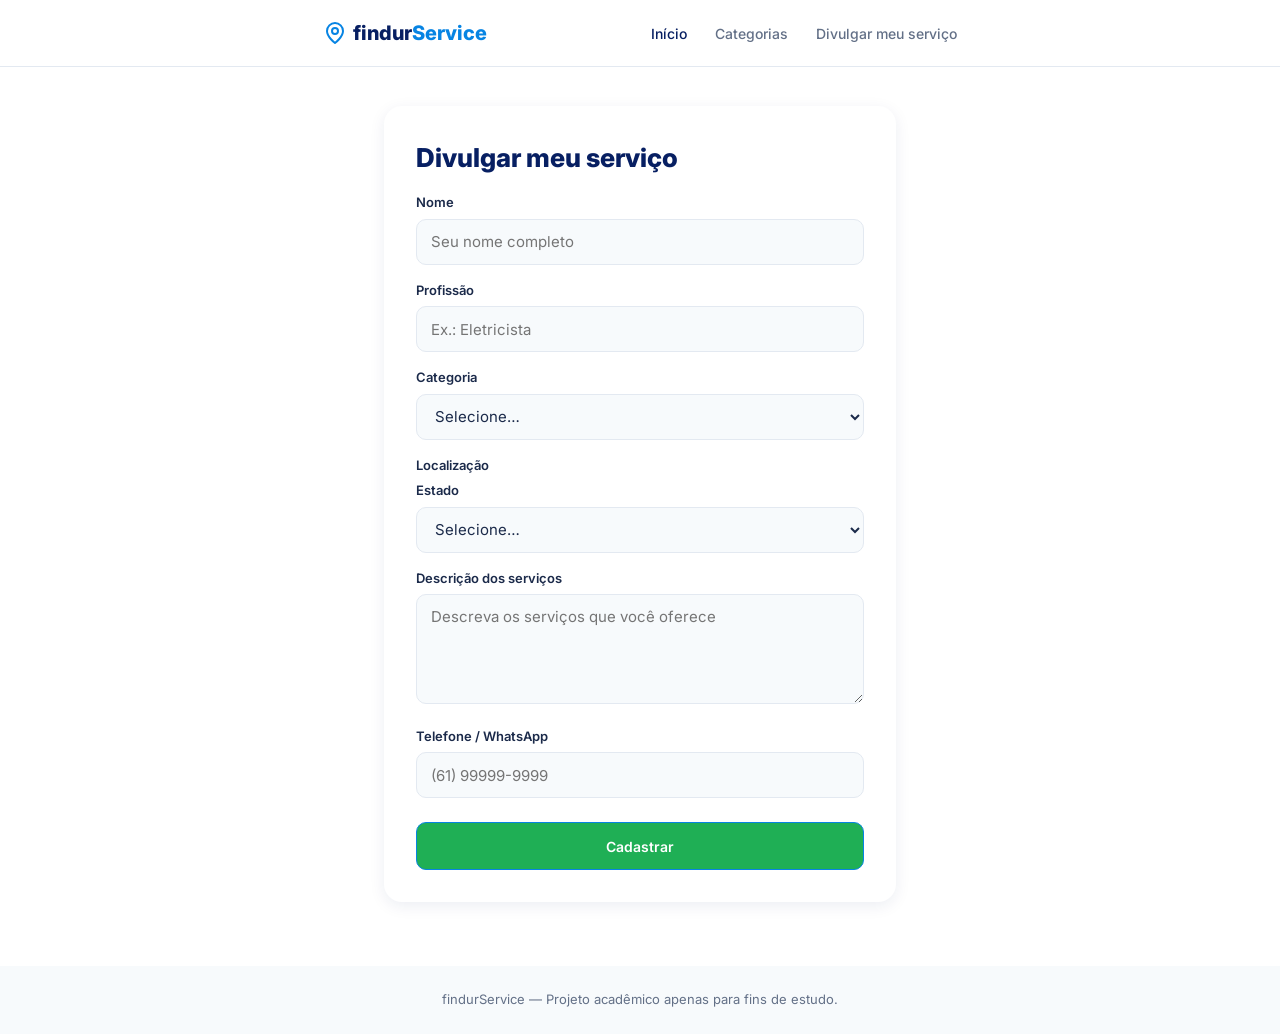
<file: cadastro.html>
<!doctype html>
<html lang="pt-BR">
  <head>
    <meta charset="UTF-8" />

    <meta name="viewport" content="width=device-width, initial-scale=1" />

    <title>Cadastro de profissional — findurService</title>

    <meta
      name="description"
      content="Cadastre-se como profissional autônomo e divulgue seus serviços."
    />

    <link rel="stylesheet" href="./style/style.css" />
  </head>

  <body>
    <header class="header">
      <div class="container">
        <a class="logo" href="index.html">
          <svg class="ic" viewBox="0 0 24 24" aria-hidden="true">
            <path d="M20 10c0 6-8 12-8 12s-8-6-8-12a8 8 0 0 1 16 0Z" />
            <circle cx="12" cy="10" r="3" />
          </svg>

          <b>findur<span>Service</span></b>
        </a>

        <nav class="menu">
          <a href="./index.html" class="ativo">Início</a>
          <a href="./categorias.html">Categorias</a>
          <a href="./cadastro.html">Divulgar meu serviço</a>
        </nav>
      </div>
    </header>

    <main class="container conteudo formulario">
      <form id="form-cadastro">
        <h1>Divulgar meu serviço</h1>

        <div>
          <label for="nome">Nome</label>

          <input
            id="nome"
            name="nome"
            type="text"
            placeholder="Seu nome completo"
            minlength="3"
            maxlength="20"
            required
          />
        </div>

        <div>
          <label for="profissao">Profissão</label>

          <input
            id="profissao"
            name="profissao"
            type="text"
            placeholder="Ex.: Eletricista"
            minlength="3"
            maxlength="20"
            required
          />
        </div>

        <div>
          <label for="categoria">Categoria</label>

          <select id="categoria" name="categoria" required>
            <option value="">Selecione…</option>

            <option value="Eletricista">Eletricista</option>
            <option value="Encanador">Encanador</option>
            <option value="Designer">Designer</option>
            <option value="Pintor">Pintor</option>
            <option value="Diarista">Diarista</option>
            <option value="Professor particular">Professor particular</option>
          </select>
        </div>

        <div>
          <label for="localizacao">Localização</label>

          <label for="estado">Estado</label>

          <select id="estado" name="estado" required>
            <option value="">Selecione…</option>
            <option value="AC">Acre</option>
            <option value="AL">Alagoas</option>
            <option value="AP">Amapá</option>
            <option value="AM">Amazonas</option>
            <option value="BA">Bahia</option>
            <option value="CE">Ceará</option>
            <option value="DF">Distrito Federal</option>
            <option value="ES">Espírito Santo</option>
            <option value="GO">Goiás</option>
            <option value="MA">Maranhão</option>
            <option value="MT">Mato Grosso</option>
            <option value="MS">Mato Grosso do Sul</option>
            <option value="MG">Minas Gerais</option>
            <option value="PA">Pará</option>
            <option value="PB">Paraíba</option>
            <option value="PR">Paraná</option>
            <option value="PE">Pernambuco</option>
            <option value="PI">Piauí</option>
            <option value="RJ">Rio de Janeiro</option>
            <option value="RN">Rio Grande do Norte</option>
            <option value="RS">Rio Grande do Sul</option>
            <option value="RO">Rondônia</option>
            <option value="RR">Roraima</option>
            <option value="SC">Santa Catarina</option>
            <option value="SP">São Paulo</option>
            <option value="SE">Sergipe</option>
            <option value="TO">Tocantins</option>
          </select>
        </div>

        <div>
          <label for="descricao">Descrição dos serviços</label>

          <textarea
            id="descricao"
            name="descricao"
            placeholder="Descreva os serviços que você oferece"
            minlength="10"
            maxlength="300"
            required
          ></textarea>
        </div>

        <div>
          <label for="whatsapp">Telefone / WhatsApp</label>

          <input
            id="whatsapp"
            name="whatsapp"
            type="tel"
            placeholder="(61) 99999-9999"
            required
          />
        </div>

        <button class="botao" type="submit">Cadastrar</button>
      </form>
    </main>

    <footer class="rodape">
      <p>findurService — Projeto acadêmico apenas para fins de estudo.</p>
    </footer>

    <script type="module" src="../js/script.js"></script>
    <script type="module" src="../js/cadastro.js"></script>
  </body>
</html>
</file>
<file: style/style.css>
@import url("https://fonts.googleapis.com/css2?family=Inter:wght@400;500;600;700;800&display=swap");

/* =============================================================
   2. Variáveis globais
   ============================================================= */

:root {
  /* Cores principais */
  --marinho: #071f62;
  --azul: #0784e3;
  --azul-hover: #066fc0;
  --azul-claro: #eaf6ff;
  --verde: #1faf55;

  /* Cores de fundo e texto */
  --fundo: #ffffff;
  --fundo-2: #f7fafc;
  --texto: #1b2a4a;
  --texto-suave: #637087;
  --borda: #e3e9f1;

  /* Cores de destaque */
  --estrela: #f5b301;

  /* Sombras */
  --sombra: 0 4px 16px rgba(0, 40, 100, 0.08);
  --sombra-p: 0 2px 8px rgba(0, 40, 100, 0.06);
  --sombra-hover: 0 8px 24px rgba(0, 40, 100, 0.12);
}

/* =============================================================
   3. Reset / base
   ============================================================= */

* {
  box-sizing: border-box;
  margin: 0;
  padding: 0;
}

html {
  overflow-x: hidden;
}

body {
  min-width: 0;
  overflow-x: hidden;

  font-family: "Inter", system-ui, sans-serif;
  background: var(--fundo);
  color: var(--texto);

  font-size: 15px;
  line-height: 1.5;
}

main,
section,
div {
  min-width: 0;
}

a {
  color: inherit;
  text-decoration: none;
}

img {
  display: block;
  max-width: 100%;
}

/* =============================================================
   4. Utilitários
   ============================================================= */
.container {
  width: 75%;
  max-width: 1700px;

  margin: 0 auto;
  padding-inline: 24px;
}

svg.ic {
  width: 18px;
  height: 18px;

  fill: none;
  stroke: currentColor;
  stroke-width: 2;
  stroke-linecap: round;
  stroke-linejoin: round;

  flex-shrink: 0;
}

/* =============================================================
   5. Navbar
   ============================================================= */

.header {
  background: var(--fundo);

  box-shadow: 0 1px 0 var(--borda);

  position: sticky;
  top: 0;

  z-index: 10;
}

.header .container {
  height: 66px;

  display: flex;
  align-items: center;
  justify-content: space-evenly;

  gap: 24px;
}

.logo {
  display: flex;
  align-items: center;

  gap: 6px;

  font-weight: 800;
  font-size: 20px;

  color: var(--marinho);
}

.logo span {
  color: var(--azul);
}

.logo b {
  font-weight: 800;
}

.logo svg.ic {
  width: 24px;
  height: 24px;

  color: var(--azul);
}

.menu {
  display: flex;

  gap: 28px;

  font-size: 14px;
  font-weight: 500;

  color: var(--texto-suave);
}

.menu a:hover,
.menu a.ativo {
  color: var(--marinho);
}

/* =============================================================
   6. Botões
   ============================================================= */

.botao {
  display: inline-flex;
  align-items: center;
  justify-content: center;

  gap: 6px;

  height: 40px;

  padding: 0 18px;

  border-radius: 10px;
  border: 1px solid var(--azul);

  background: var(--verde);
  color: #fff;

  font:
    600 14px "Inter",
    sans-serif;

  cursor: pointer;

  transition:
    background 0.15s,
    transform 0.1s,
    box-shadow 0.15s;
}

.botao:hover {
  background: var(--azul-hover);
  border-color: var(--azul-hover);
}

.botao:active {
  transform: translateY(1px);
}

.botao:disabled {
  opacity: 0.5;
  cursor: not-allowed;
}

.botao svg.ic {
  width: 16px;
  height: 16px;
}

.botao-sm {
  height: 36px;

  padding: 0 14px;

  font-size: 13px;

  border-radius: 999px;
}

.botao-secundario {
  background: #fff;

  color: var(--azul);
}

.botao-secundario:hover {
  background: var(--azul-claro);

  color: var(--azul);
}

.botao-lg {
  height: 48px;

  padding: 0 28px;
}

.botao-whatsapp {
  width: 100%;
  height: 48px;

  margin-top: 24px;

  background: var(--verde);
  border-color: var(--verde);
}

.botao-whatsapp:hover {
  background: #17964a;
  border-color: #17964a;
}

/* =============================================================
   7. Layout principal
   ============================================================= */

.pagina {
  display: flex;

  grid-template-columns: minmax(0, 3fr) minmax(340px, 0.9fr);

  gap: 28px;

  padding-top: 40px;
  padding-bottom: 64px;
}

/* =============================================================
   8. Hero
   ============================================================= */

.hero h1 {
  max-width: 820px;

  font-size: 48px;
  line-height: 1.12;
  font-weight: 800;

  color: var(--marinho);

  letter-spacing: -0.02em;
}

.hero h1 em {
  font-style: normal;

  color: var(--azul);
}

.hero p {
  margin-top: 12px;

  font-size: 16px;

  color: var(--texto-suave);
}

/* =============================================================
   9. Busca
   ============================================================= */

.busca {
  display: flex;

  gap: 10px;

  margin-top: 28px;
}

.campo {
  flex: 1;

  min-width: 0;

  position: relative;

  display: flex;
  align-items: center;
}

.campo svg.ic {
  position: absolute;

  left: 14px;

  color: var(--texto-suave);
}

.campo input,
.formulario input,
.formulario select,
.formulario textarea {
  width: 100%;
  height: 46px;

  padding: 0 14px 0 42px;

  border: 1px solid var(--borda);
  border-radius: 10px;

  background: var(--fundo-2);

  font:
    400 15px "Inter",
    sans-serif;

  color: var(--texto);

  transition:
    border-color 0.15s,
    box-shadow 0.15s,
    background 0.15s;
}

.campo input:focus,
.formulario input:focus,
.formulario select:focus,
.formulario textarea:focus {
  outline: none;

  border-color: #1689e8;

  background: #fff;

  box-shadow: 0 0 0 3px rgba(22, 137, 232, 0.15);
}

.busca .botao {
  height: 46px;

  padding: 0 28px;

  flex-shrink: 0;
}

/* =============================================================
   10. Seções genéricas
   ============================================================= */

.secao {
  margin-top: 40px;
}

.secao-topo {
  display: flex;
  justify-content: space-between;
  align-items: baseline;

  gap: 16px;

  margin-bottom: 16px;
}

.secao h2,
.titulo {
  font-size: 22px;
  font-weight: 700;

  color: var(--marinho);
}

.ver-todos {
  flex-shrink: 0;

  font-size: 14px;
  font-weight: 600;

  color: var(--azul);
}

.ver-todos:hover {
  color: var(--marinho);
}

/* =============================================================
   11. Categorias
   ============================================================= */

.categorias:hover .categoria {
  opacity: 0.5;
  transition: opacity 0.2s ease;
}
.categorias:hover .categoria:hover {
  opacity: 1;
}

.categorias {
  display: grid;

  grid-template-columns: repeat(6, minmax(0, 1fr));

  gap: 12px;
}

.categoria {
  min-width: 0;

  background: #fff;

  border: 1px solid transparent;
  border-radius: 14px;

  box-shadow: var(--sombra-p);

  padding: 18px 10px;

  display: flex;
  flex-direction: column;
  align-items: center;

  gap: 10px;

  text-align: center;

  font-size: 13px;
  font-weight: 500;

  color: var(--texto);

  transition:
    transform 0.15s,
    box-shadow 0.15s,
    border-color 0.15s;
}

.categoria:hover {
  transform: translateY(-3px);

  box-shadow: var(--sombra-hover);

  border-color: var(--azul-claro);
}

.categoria .icone {
  width: 46px;
  height: 46px;

  flex-shrink: 0;

  border-radius: 50%;

  display: grid;
  place-items: center;

  background: var(--azul-claro);

  color: var(--azul);
}

.categoria .icone svg.ic {
  width: 22px;
  height: 22px;
}

.icone.verde {
  background: #e8f8ef;

  color: #1fa35c;
}

.icone.rosa {
  background: #fdedf4;

  color: #e0487f;
}

.icone.amarelo {
  background: #fff6e0;

  color: #d99a00;
}

.icone.roxo {
  background: #f0edfd;

  color: #6b5bd6;
}

/* =============================================================
   12. Cards de profissionais
   ============================================================= */

.lista-profissionais {
  display: grid;
  grid-template-columns: repeat(4, minmax(0, 1fr));
  gap: 16px;
  align-items: start;
}

[data-component="card-profissional"] {
  width: 100%;
  align-self: start;
}

.card.opaco {
  opacity: 0.15;
  transition: opacity 0.2s ease;
}

.categoria.ativa {
  border-color: var(--azul);
  box-shadow: var(--sombra-hover);
}

.card {
  width: 100%;
  height: fit-content;

  background: #fff;
  border-radius: 16px;
  box-shadow: var(--sombra);
  padding: 12px;
}

.lista-profissionais .card:hover {
  transform: translateY(-3px);

  box-shadow: var(--sombra-hover);
}

.card .foto {
  position: relative;
}

.card .foto img {
  width: 100%;
  aspect-ratio: 16 / 9;
  object-fit: cover;
  border-radius: 12px;
}

.favorito {
  position: absolute;

  top: 10px;
  right: 10px;

  width: 34px;
  height: 34px;

  border-radius: 50%;

  background: #fff;

  display: grid;
  place-items: center;

  color: var(--texto-suave);

  box-shadow: var(--sombra-p);
}

.favorito:hover {
  color: #e0487f;
}

.favorito svg.ic {
  width: 16px;
  height: 16px;
}

.card .info {
  min-width: 0;

  padding: 12px 4px 4px;
}

.card h3 {
  font-size: 16px;
  font-weight: 700;

  color: var(--marinho);
}

.nota {
  display: flex;
  align-items: center;

  gap: 4px;

  margin-top: 2px;

  font-size: 13px;
  font-weight: 600;
}

.nota svg.ic {
  width: 14px;
  height: 14px;

  color: var(--estrela);
  fill: var(--estrela);
}

.nota small {
  font-size: 13px;
  font-weight: 400;

  color: var(--texto-suave);
}

.profissao {
  margin-top: 6px;

  font-size: 13px;

  color: var(--texto);
}

.localizacao {
  display: flex;
  align-items: center;

  gap: 4px;

  font-size: 13px;

  color: var(--texto-suave);
}

.localizacao svg.ic {
  width: 14px;
  height: 14px;
}

.acoes {
  display: flex;
  align-items: center;
  justify-content: center;

  margin-top: 10px;
}

.acoes .botao {
  width: 100%;
  min-width: 0;

  height: 38px;

  padding: 0 8px;

  font-size: 13px;
}

/* =============================================================
   14. Como funciona
   ============================================================= */

.passos {
  display: grid;

  grid-template-columns: repeat(4, minmax(0, 1fr));

  gap: 16px;
}

.passo {
  min-width: 0;

  background: var(--fundo-2);

  border-radius: 14px;

  padding: 20px;
}

.passo .icone {
  width: 40px;
  height: 40px;

  border-radius: 10px;

  display: grid;
  place-items: center;

  background: var(--azul-claro);

  color: var(--azul);

  margin-bottom: 12px;
}

.passo h3 {
  font-size: 15px;

  color: var(--marinho);
}

.passo p {
  margin-top: 4px;

  font-size: 13px;

  color: var(--texto-suave);
}

/* =============================================================
   15. Chamada para ação
   ============================================================= */

.chamada {
  margin-top: 40px;

  background: var(--azul-claro);

  border-radius: 18px;

  padding: 28px;

  display: flex;
  align-items: center;
  justify-content: space-between;

  gap: 20px;
}

.chamada > div {
  min-width: 0;
}

.chamada h2 {
  font-size: 20px;

  color: var(--marinho);
}

.chamada p {
  font-size: 14px;

  color: var(--texto-suave);
}

/* =============================================================
   16. Páginas internas
   ============================================================= */

.conteudo {
  padding-top: 40px;
  padding-bottom: 64px;
}

.conteudo .lista-profissionais {
  margin-top: 20px;
}

.subtitulo {
  margin-top: 4px;

  color: var(--texto-suave);
}

/* Perfil */

.perfil {
  width: 100%;
  max-width: 720px;
}

.perfil .card {
  padding: 32px;
}

.perfil-topo {
  display: flex;
  align-items: center;

  gap: 20px;

  margin-bottom: 8px;
}

.perfil-topo img {
  width: 112px;
  height: 112px;

  flex-shrink: 0;

  border-radius: 16px;

  object-fit: cover;
}

.perfil-topo h1 {
  font-size: 28px;
  font-weight: 800;

  color: var(--marinho);
}

.perfil h2 {
  margin: 24px 0 8px;

  font-size: 17px;

  color: var(--marinho);
}

.perfil p {
  color: var(--texto-suave);
}

.tags {
  display: flex;
  flex-wrap: wrap;

  gap: 8px;

  list-style: none;
}

.tags li {
  background: var(--azul-claro);

  color: var(--azul);

  padding: 6px 14px;

  border-radius: 999px;

  font-size: 13px;
  font-weight: 500;
}

/* Formulário */

.formulario {
  width: 100%;
  max-width: 560px;
}

.formulario form {
  width: 100%;

  background: #fff;

  border-radius: 18px;

  box-shadow: var(--sombra);

  padding: 32px;

  display: grid;

  gap: 16px;
}

.formulario h1 {
  font-size: 26px;
  font-weight: 800;

  color: var(--marinho);
}

.formulario label {
  display: block;

  margin-bottom: 6px;

  font-size: 13px;
  font-weight: 600;
}

.formulario input,
.formulario select {
  padding-left: 14px;
}

.formulario textarea {
  height: 110px;

  padding: 12px 14px;

  resize: vertical;
}

.formulario .botao {
  height: 48px;

  margin-top: 8px;
}

/* =============================================================
   17. Rodapé
   ============================================================= */

.rodape {
  background: var(--fundo-2);

  color: var(--texto-suave);

  font-size: 13px;

  text-align: center;

  padding: 24px;
}

/* =============================================================
   18. Responsivo — Tablet
   ============================================================= */

@media (max-width: 1024px) {
  .container {
    padding-inline: 24px;
  }

  .pagina {
    grid-template-columns: 1fr;

    gap: 32px;
  }

  .mapa {
    position: relative;

    top: 0;

    height: 420px;
  }

  .categorias {
    grid-template-columns: repeat(3, minmax(0, 1fr));
  }

  .lista-profissionais {
    grid-template-columns: repeat(2, minmax(0, 1fr));
  }

  .passos {
    grid-template-columns: repeat(2, minmax(0, 1fr));
  }

  .menu {
    display: none;
  }
}

/* =============================================================
   19. Responsivo — Celular
   ============================================================= */

@media (max-width: 640px) {
  .container {
    padding-inline: 16px;
  }

  .header .container {
    height: 60px;
  }

  .logo {
    font-size: 18px;
  }

  .logo svg.ic {
    width: 22px;
    height: 22px;
  }

  .pagina {
    gap: 24px;

    padding-top: 28px;
    padding-bottom: 40px;
  }

  .hero h1 {
    font-size: 30px;
    line-height: 1.2;
  }

  .hero p {
    font-size: 14px;
  }

  .busca {
    flex-direction: column;
  }

  .campo {
    width: 100%;
  }

  .busca .botao {
    width: 100%;
  }

  .secao {
    margin-top: 32px;
  }

  .secao-topo {
    align-items: center;

    gap: 12px;
  }

  .secao h2,
  .titulo {
    font-size: 20px;
  }

  .ver-todos {
    font-size: 13px;
  }

  /* Categorias */

  .categorias {
    display: flex;

    gap: 12px;

    overflow-x: auto;

    padding: 2px 2px 10px;

    scroll-snap-type: x mandatory;

    scrollbar-width: none;
  }

  .categorias::-webkit-scrollbar {
    display: none;
  }

  .categoria {
    flex: 0 0 120px;

    min-width: 120px;

    scroll-snap-align: start;
  }

  /* Cards */

  .lista-profissionais {
    grid-template-columns: 1fr;
  }

  .card .foto img {
    aspect-ratio: 16 / 10;
  }

  /* Como funciona */

  .passos {
    grid-template-columns: 1fr;
  }

  /* Chamada */

  .chamada {
    flex-direction: column;

    align-items: stretch;

    padding: 22px;
  }

  .chamada .botao {
    width: 100%;
  }

  /* Mapa */

  .mapa {
    height: 350px;
  }

  .popup {
    width: calc(100% - 24px);

    bottom: 12px;
  }

  .popup img {
    width: 54px;
    height: 54px;
  }

  /* Perfil */

  .perfil .card {
    padding: 20px;
  }

  .perfil-topo {
    flex-direction: column;

    align-items: flex-start;
  }

  .perfil-topo img {
    width: 96px;
    height: 96px;
  }

  .perfil-topo h1 {
    font-size: 24px;
  }

  /* Formulário */

  .formulario form {
    padding: 20px;
  }

  .formulario h1 {
    font-size: 23px;
  }

  /* Conteúdo */

  .conteudo {
    padding-top: 28px;
    padding-bottom: 40px;
  }
}

/* =============================================================
   20. Responsivo — Celulares pequenos
   ============================================================= */

@media (max-width: 400px) {
  .container {
    padding-inline: 14px;
  }

  .hero h1 {
    font-size: 27px;
  }

  .secao-topo {
    align-items: flex-start;
  }

  .secao h2,
  .titulo {
    font-size: 19px;
  }

  .categoria {
    flex-basis: 110px;

    min-width: 110px;
  }

  .chamada {
    padding: 18px;
  }

  .mapa {
    height: 320px;
  }

  .popup {
    gap: 8px;

    padding: 10px;
  }

  .popup img {
    width: 48px;
    height: 48px;
  }

  .popup h3 {
    font-size: 14px;
  }

  .perfil .card {
    padding: 16px;
  }

  .formulario form {
    padding: 16px;
  }
}
</file>
